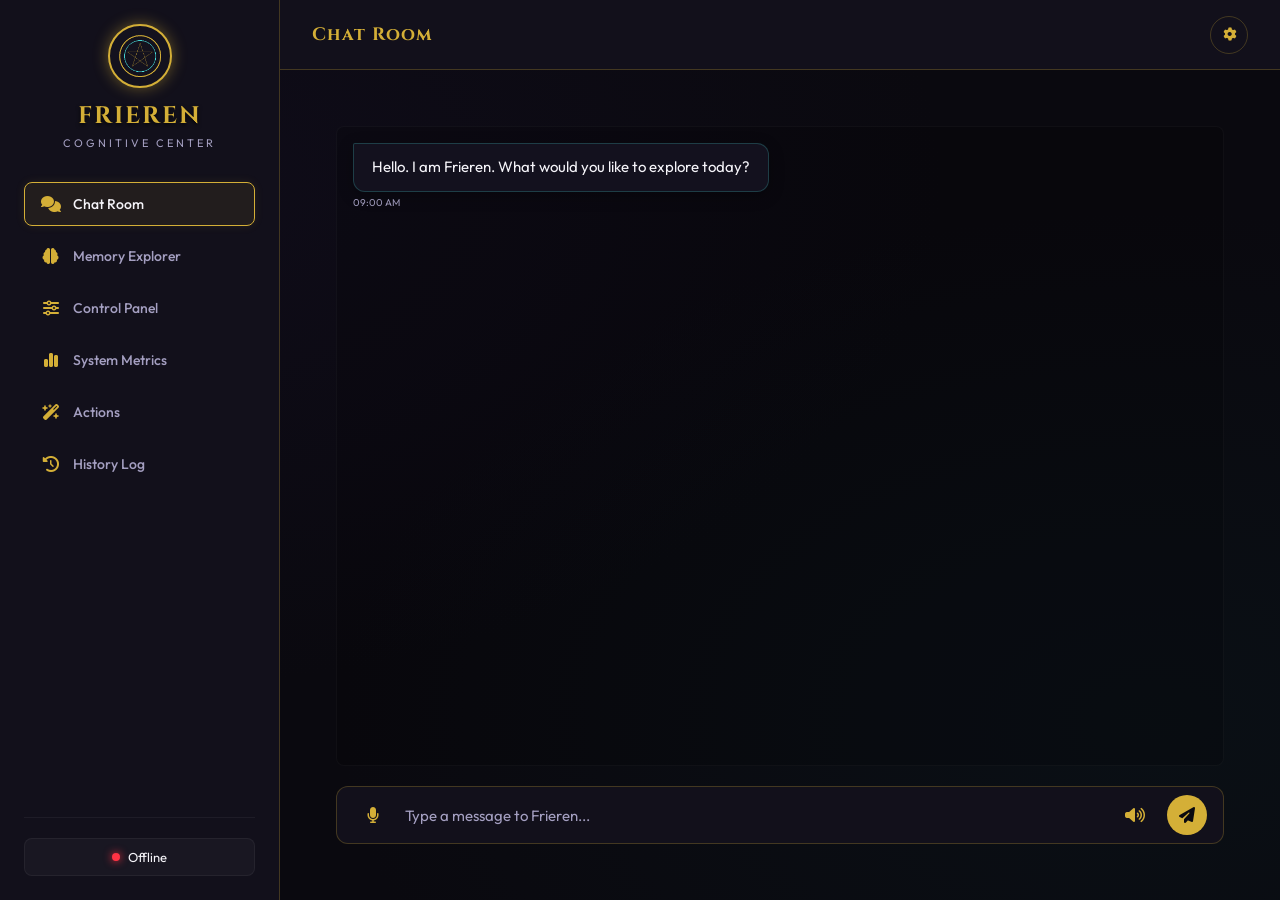
<file: frontend/index.html>
<!DOCTYPE html>
<html lang="en">
<head>
  <meta charset="UTF-8">
  <meta name="viewport" content="width=device-width, initial-scale=1.0">
  <meta name="theme-color" content="#14121e">
  <title>Frieren — Cognitive AI Control Center</title>
  
  <!-- SEO Meta Tags -->
  <meta name="description" content="Progressive Web App client for Frieren. Monitor and control your AI partner's cognitive state, memories, goals, skills, and system logs.">
  <link rel="manifest" href="manifest.json">
  
  <!-- CSS Styling -->
  <link rel="stylesheet" href="css/style.css">
  
  <!-- Icons (FontAwesome) -->
  <link rel="stylesheet" href="https://cdnjs.cloudflare.com/ajax/libs/font-awesome/6.4.0/css/all.min.css">
  
  <!-- Favicon -->
  <link rel="icon" type="image/png" href="assets/icon-192.png">
  <link rel="apple-touch-icon" href="assets/icon-192.png">
</head>
<body>

  <div class="app-container">
    
    <!-- Sidebar Navigation (Desktop) -->
    <aside class="sidebar">
      <div class="logo-area">
        <img src="assets/icon-192.png" alt="Frieren Magic Icon" class="logo-icon">
        <h1>FRIEREN</h1>
        <span>Cognitive Center</span>
      </div>
      
      <ul class="nav-menu">
        <li class="nav-item active" data-target="panel-chat" id="nav-chat">
          <i class="fa-solid fa-comments"></i> Chat Room
        </li>
        <li class="nav-item" data-target="panel-memory" id="nav-memory">
          <i class="fa-solid fa-brain"></i> Memory Explorer
        </li>
        <li class="nav-item" data-target="panel-controls" id="nav-controls">
          <i class="fa-solid fa-sliders"></i> Control Panel
        </li>
        <li class="nav-item" data-target="panel-metrics" id="nav-metrics">
          <i class="fa-solid fa-chart-simple"></i> System Metrics
        </li>
        <li class="nav-item" data-target="panel-actions" id="nav-actions">
          <i class="fa-solid fa-wand-magic-sparkles"></i> Actions
        </li>
        <li class="nav-item" data-target="panel-history" id="nav-history">
          <i class="fa-solid fa-clock-rotate-left"></i> History Log
        </li>
      </ul>
      
      <div class="sidebar-footer">
        <div class="status-badge">
          <span class="status-dot offline" id="connection-dot"></span>
          <span id="connection-lbl">Checking...</span>
        </div>
      </div>
    </aside>

    <!-- Bottom Navigation Bar (Mobile) -->
    <nav class="mobile-nav-bar">
      <div class="mobile-nav-item active" data-target="panel-chat" id="m-nav-chat">
        <i class="fa-solid fa-comments"></i> Chat
      </div>
      <div class="mobile-nav-item" data-target="panel-memory" id="m-nav-memory">
        <i class="fa-solid fa-brain"></i> Memory
      </div>
      <div class="mobile-nav-item" data-target="panel-controls" id="m-nav-controls">
        <i class="fa-solid fa-sliders"></i> Control
      </div>
      <div class="mobile-nav-item" data-target="panel-metrics" id="m-nav-metrics">
        <i class="fa-solid fa-chart-simple"></i> Metrics
      </div>
      <div class="mobile-nav-item" data-target="panel-actions" id="m-nav-actions">
        <i class="fa-solid fa-wand-magic-sparkles"></i> Actions
      </div>
    </nav>
    
    <!-- Main Window content -->
    <main class="main-content">
      
      <!-- Top Header -->
      <header class="top-header">
        <h2 id="current-panel-title">Chat Room</h2>
        <div class="header-actions">
          <button class="btn-settings" id="btn-open-settings" aria-label="Open Settings">
            <i class="fa-solid fa-gear"></i>
          </button>
        </div>
      </header>

      <!-- Panel 1: Chat Room -->
      <section class="content-panel active" id="panel-chat">
        <div class="chat-room">
          <div class="chat-messages" id="chat-messages" role="log">
            <!-- Messages populated dynamically -->
            <div class="message-wrapper frieren">
              <div class="message-bubble">
                Hello. I am Frieren. What would you like to explore today?
              </div>
              <div class="message-timestamp">09:00 AM</div>
            </div>
          </div>
          
          <div class="chat-input-bar">
            <button class="chat-btn" id="btn-toggle-mic" title="Voice Input" aria-label="Voice Input">
              <i class="fa-solid fa-microphone"></i>
            </button>
            <input type="text" id="chat-input" placeholder="Type a message to Frieren..." autocomplete="off">
            <button class="chat-btn" id="btn-toggle-speak" title="Voice Output Toggle" aria-label="Toggle Voice Output">
              <i class="fa-solid fa-volume-high"></i>
            </button>
            <button class="chat-btn" id="btn-send" title="Send Message" aria-label="Send Message">
              <i class="fa-solid fa-paper-plane"></i>
            </button>
          </div>
        </div>
      </section>

      <!-- Panel 2: Memory Explorer -->
      <section class="content-panel" id="panel-memory">
        <div class="memory-search-row">
          <div class="search-box-wrapper">
            <i class="fa-solid fa-magnifying-glass"></i>
            <input type="text" id="memory-search-input" placeholder="Search long-term memories...">
          </div>
          <div class="filter-group">
            <button class="filter-btn active" data-filter="all">All</button>
            <button class="filter-btn" data-filter="episodic">Episodic</button>
            <button class="filter-btn" data-filter="semantic">Semantic</button>
          </div>
        </div>
        
        <div class="memory-results" id="memory-results">
          <!-- Memory cards loaded dynamically -->
        </div>
      </section>

      <!-- Panel 3: Control Panel -->
      <section class="content-panel" id="panel-controls">
        <div class="panel-grid-2">
          
          <!-- Sleep Wake status card -->
          <div class="glass-panel state-control-widget">
            <h3 class="panel-title">Operational State</h3>
            <div class="state-display-badge awake" id="state-badge">
              <i class="fa-solid fa-sun" id="state-icon"></i> <span id="state-lbl">AWAKE</span>
            </div>
            <div class="state-btn-row">
              <button class="control-btn wake" id="btn-wake-system">
                <i class="fa-solid fa-sun"></i> Wake Up
              </button>
              <button class="control-btn sleep" id="btn-sleep-system">
                <i class="fa-solid fa-moon"></i> Sleep
              </button>
            </div>
          </div>
          
          <!-- Voice Settings Card -->
          <div class="glass-panel">
            <h3 class="panel-title">Voice Synthesis Preferences</h3>
            <div class="voice-settings-form">
              <div class="form-group-toggle">
                <span>Voice Enabled</span>
                <label class="toggle-switch">
                  <input type="checkbox" id="voice-toggle-enabled" checked>
                  <span class="slider"></span>
                </label>
              </div>
              <div class="form-group-toggle">
                <span>Auto Speak Responses</span>
                <label class="toggle-switch">
                  <input type="checkbox" id="voice-toggle-autospeak" checked>
                  <span class="slider"></span>
                </label>
              </div>
              <div class="form-group-slider">
                <div class="slider-label-row">
                  <span>Speech Rate</span>
                  <span id="lbl-voice-rate">1.0x</span>
                </div>
                <input type="range" id="voice-rate" min="0.5" max="2" step="0.1" value="1">
              </div>
              <div class="form-group-slider">
                <div class="slider-label-row">
                  <span>Volume</span>
                  <span id="lbl-voice-volume">100%</span>
                </div>
                <input type="range" id="voice-volume" min="0" max="1" step="0.1" value="1">
              </div>
              <div class="form-group-slider">
                <div class="slider-label-row">
                  <span>Pitch</span>
                  <span id="lbl-voice-pitch">1.0</span>
                </div>
                <input type="range" id="voice-pitch" min="0.5" max="1.5" step="0.1" value="1">
              </div>
            </div>
          </div>
        </div>
        
        <!-- Notifications Card -->
        <div class="glass-panel notification-widget">
          <div>
            <h4 style="font-size: 15px; margin-bottom: 4px;">System Notifications</h4>
            <p style="font-size: 12px; color: var(--text-muted);">Enable proactive sql reminders, goals reminders and notification services.</p>
          </div>
          <button class="control-btn wake" id="btn-notifications">
            <i class="fa-solid fa-bell"></i> Request Permission
          </button>
        </div>
      </section>

      <!-- Panel 4: System Metrics -->
      <section class="content-panel" id="panel-metrics">
        
        <!-- Stat widgets -->
        <div class="stats-grid-4">
          <div class="stat-tile">
            <i class="fa-solid fa-database"></i>
            <div class="stat-tile-val" id="metric-semantic">0</div>
            <div class="stat-tile-lbl">Semantic</div>
          </div>
          <div class="stat-tile">
            <i class="fa-solid fa-clock"></i>
            <div class="stat-tile-val" id="metric-episodic">0</div>
            <div class="stat-tile-lbl">Episodic</div>
          </div>
          <div class="stat-tile">
            <i class="fa-solid fa-bullseye"></i>
            <div class="stat-tile-val" id="metric-goals">0</div>
            <div class="stat-tile-lbl">Active Goals</div>
          </div>
          <div class="stat-tile">
            <i class="fa-solid fa-layer-group"></i>
            <div class="stat-tile-val" id="metric-projects">0</div>
            <div class="stat-tile-lbl">Projects</div>
          </div>
          <div class="stat-tile">
            <i class="fa-solid fa-graduation-cap"></i>
            <div class="stat-tile-val" id="metric-skills">0</div>
            <div class="stat-tile-lbl">Skills</div>
          </div>
          <div class="stat-tile">
            <i class="fa-solid fa-circle-nodes"></i>
            <div class="stat-tile-val" id="metric-reflections">0</div>
            <div class="stat-tile-lbl">Reflections</div>
          </div>
        </div>
        
        <!-- Diagnostic Telemetry -->
        <div class="glass-panel">
          <h3 class="panel-title">Brain Diagnostics Status</h3>
          <div class="diagnostics-grid">
            <div>
              <div class="diagnostic-item">
                <div class="diagnostic-lbl-row">
                  <i class="fa-solid fa-server"></i>
                  <span>SQLite DB</span>
                </div>
                <span class="diagnostic-badge yellow" id="diag-sqlite">Checking</span>
              </div>
              <div class="diagnostic-item">
                <div class="diagnostic-lbl-row">
                  <i class="fa-solid fa-bolt"></i>
                  <span>Redis Working Store</span>
                </div>
                <span class="diagnostic-badge yellow" id="diag-redis">Checking</span>
              </div>
              <div class="diagnostic-item">
                <div class="diagnostic-lbl-row">
                  <i class="fa-solid fa-network-wired"></i>
                  <span>Chroma Vector Store</span>
                </div>
                <span class="diagnostic-badge yellow" id="diag-chromadb">Checking</span>
              </div>
              <div class="diagnostic-item">
                <div class="diagnostic-lbl-row">
                  <i class="fa-solid fa-memory"></i>
                  <span>Memory System</span>
                </div>
                <span class="diagnostic-badge yellow" id="diag-memory">Checking</span>
              </div>
            </div>
            
            <div>
              <div class="diagnostic-item">
                <div class="diagnostic-lbl-row">
                  <i class="fa-solid fa-microchip"></i>
                  <span>Reasoning Engine</span>
                </div>
                <span class="diagnostic-badge yellow" id="diag-reasoning">Checking</span>
              </div>
              <div class="diagnostic-item">
                <div class="diagnostic-lbl-row">
                  <i class="fa-solid fa-glasses"></i>
                  <span>Reflection Engine</span>
                </div>
                <span class="diagnostic-badge yellow" id="diag-reflection">Checking</span>
              </div>
              <div class="diagnostic-item">
                <div class="diagnostic-lbl-row">
                  <i class="fa-solid fa-handshake"></i>
                  <span>Representative Engine</span>
                </div>
                <span class="diagnostic-badge yellow" id="diag-representative">Checking</span>
              </div>
              <div class="diagnostic-item">
                <div class="diagnostic-lbl-row">
                  <i class="fa-solid fa-robot"></i>
                  <span>Proactive Assistant</span>
                </div>
                <span class="diagnostic-badge yellow" id="diag-proactive">Checking</span>
              </div>
            </div>
          </div>
        </div>
      </section>

      <!-- Panel 5: Representative Actions -->
      <section class="content-panel" id="panel-actions">
        <div class="actions-layout">
          <!-- Submit Action card -->
          <div class="glass-panel">
            <h3 class="panel-title">Execute Representative Task</h3>
            <div class="execute-action-row">
              <input type="text" id="action-input" placeholder="Enter task (e.g. Research Topic: Magic spells, Generate Report: Project usage)...">
              <button class="execute-btn" id="btn-submit-action">Execute</button>
            </div>
          </div>
          
          <!-- Actions List -->
          <div>
            <h4 style="font-family: var(--font-title); color: var(--color-gold); font-size: 16px; margin-bottom: 16px;">Action Telemetry Log</h4>
            <div class="actions-list" id="actions-list">
              <!-- Dynamically populated Representative task cards -->
            </div>
          </div>
        </div>
      </section>

      <!-- Panel 6: Conversation History -->
      <section class="content-panel" id="panel-history">
        <div class="history-filters">
          <input type="date" id="history-filter-date" placeholder="Filter by Date">
          <input type="text" id="history-filter-session" placeholder="Filter by Session ID">
          <input type="text" id="history-filter-device" placeholder="Filter by Device ID">
          <button class="filter-btn" id="btn-reset-history-filters">Reset Filters</button>
        </div>
        
        <div class="history-list" id="history-list">
          <!-- Dynamically populated History exchange items -->
        </div>
      </section>
      
    </main>
    
    <!-- Settings Modal -->
    <div class="modal-overlay" id="settings-modal">
      <div class="glass-panel modal-box">
        <div class="modal-header">
          <h3>Connection settings</h3>
          <button class="modal-close" id="btn-close-settings">&times;</button>
        </div>
        <div class="settings-grid">
          <div class="settings-field">
            <label for="set-backend-url">Backend Endpoint URL</label>
            <input type="text" id="set-backend-url" placeholder="http://localhost:8000">
          </div>
          <div class="settings-field">
            <label for="set-api-key">X-API-Key</label>
            <input type="password" id="set-api-key" placeholder="frieren-dev-key-123">
          </div>
          <div class="settings-field">
            <label for="set-user-id">User ID</label>
            <input type="text" id="set-user-id" placeholder="vikash">
          </div>
          <div class="settings-field">
            <label for="set-device-id">Device ID</label>
            <input type="text" id="set-device-id" placeholder="device-1">
          </div>
          <div class="settings-field">
            <label for="set-session-id">Session ID</label>
            <input type="text" id="set-session-id" placeholder="Click to rotate session" readonly style="cursor: pointer;">
          </div>
        </div>
        <button class="btn-save-settings" id="btn-save-settings">Apply Config</button>
      </div>
    </div>

  </div>

  <!-- Client Script -->
  <script src="js/app.js"></script>
</body>
</html>
</file>
<file: frontend/css/style.css>
@import url('https://fonts.googleapis.com/css2?family=Cinzel:wght@400;600;700&family=Outfit:wght@300;400;500;600&display=swap');

:root {
  --bg-primary: #0a090f;
  --bg-secondary: #12101b;
  --bg-panel: rgba(22, 19, 33, 0.75);
  --border-gold: rgba(212, 175, 55, 0.25);
  --border-gold-hover: rgba(212, 175, 55, 0.6);
  --color-gold: #d4af37;
  --color-gold-glow: rgba(212, 175, 55, 0.45);
  --color-cyan: #4deeea;
  --color-cyan-glow: rgba(77, 238, 234, 0.45);
  --color-red: #ff3344;
  --color-green: #2ecc71;
  --text-primary: #f5f4f9;
  --text-muted: #a49fc1;
  --font-title: 'Cinzel', Georgia, serif;
  --font-body: 'Outfit', sans-serif;
  --transition-smooth: all 0.3s cubic-bezier(0.25, 0.8, 0.25, 1);
}

* {
  box-sizing: border-box;
  margin: 0;
  padding: 0;
}

body {
  background-color: var(--bg-primary);
  background-image: 
    radial-gradient(at 10% 20%, rgba(20, 15, 35, 0.5) 0px, transparent 50%),
    radial-gradient(at 90% 80%, rgba(10, 25, 30, 0.4) 0px, transparent 50%);
  color: var(--text-primary);
  font-family: var(--font-body);
  height: 100vh;
  overflow: hidden;
  display: flex;
}

/* Scrollbar styling */
::-webkit-scrollbar {
  width: 6px;
  height: 6px;
}
::-webkit-scrollbar-track {
  background: rgba(10, 9, 15, 0.5);
}
::-webkit-scrollbar-thumb {
  background: var(--border-gold);
  border-radius: 3px;
}
::-webkit-scrollbar-thumb:hover {
  background: var(--color-gold);
}

/* App Container Layout */
.app-container {
  display: flex;
  width: 100%;
  height: 100%;
}

/* Sidebar Navigation */
.sidebar {
  width: 280px;
  background-color: var(--bg-secondary);
  border-right: 1px solid var(--border-gold);
  display: flex;
  flex-direction: column;
  padding: 24px;
  flex-shrink: 0;
  z-index: 10;
}

.logo-area {
  display: flex;
  flex-direction: column;
  align-items: center;
  margin-bottom: 32px;
  text-align: center;
}

.logo-icon {
  width: 64px;
  height: 64px;
  border-radius: 50%;
  border: 2px solid var(--color-gold);
  box-shadow: 0 0 15px var(--color-gold-glow);
  margin-bottom: 12px;
  background: #14121e;
  padding: 4px;
  animation: pulse-glow 3s infinite ease-in-out;
}

.logo-area h1 {
  font-family: var(--font-title);
  color: var(--color-gold);
  font-size: 24px;
  letter-spacing: 2px;
  text-shadow: 0 2px 4px rgba(0, 0, 0, 0.8);
}

.logo-area span {
  font-size: 11px;
  text-transform: uppercase;
  letter-spacing: 3px;
  color: var(--text-muted);
  margin-top: 4px;
}

/* Navigation Items */
.nav-menu {
  list-style: none;
  display: flex;
  flex-direction: column;
  gap: 8px;
  flex-grow: 1;
}

.nav-item {
  display: flex;
  align-items: center;
  gap: 12px;
  padding: 12px 16px;
  border-radius: 8px;
  color: var(--text-muted);
  cursor: pointer;
  font-weight: 500;
  transition: var(--transition-smooth);
  border: 1px solid transparent;
  font-size: 14px;
}

.nav-item:hover, .nav-item.active {
  color: var(--text-primary);
  background: rgba(212, 175, 55, 0.05);
  border-color: var(--border-gold);
  box-shadow: inset 0 0 8px rgba(212, 175, 55, 0.05);
}

.nav-item.active {
  border-color: var(--color-gold);
  box-shadow: 0 0 10px rgba(212, 175, 55, 0.1);
  background: rgba(212, 175, 55, 0.08);
}

.nav-item i {
  font-size: 16px;
  width: 20px;
  text-align: center;
  color: var(--color-gold);
}

/* Sidebar Footer / Connection Badge */
.sidebar-footer {
  margin-top: auto;
  border-top: 1px solid rgba(255, 255, 255, 0.05);
  padding-top: 20px;
}

.status-badge {
  display: flex;
  align-items: center;
  justify-content: center;
  gap: 8px;
  background: rgba(255, 255, 255, 0.03);
  padding: 10px;
  border-radius: 8px;
  border: 1px solid rgba(255, 255, 255, 0.05);
  font-size: 13px;
}

.status-dot {
  width: 8px;
  height: 8px;
  border-radius: 50%;
}

.status-dot.online {
  background-color: var(--color-green);
  box-shadow: 0 0 8px var(--color-green);
}

.status-dot.offline {
  background-color: var(--color-red);
  box-shadow: 0 0 8px var(--color-red);
}

/* Main Content Area */
.main-content {
  flex-grow: 1;
  display: flex;
  flex-direction: column;
  height: 100%;
  position: relative;
}

/* Top Header Bar */
.top-header {
  height: 70px;
  border-bottom: 1px solid var(--border-gold);
  display: flex;
  align-items: center;
  justify-content: space-between;
  padding: 0 32px;
  background-color: var(--bg-secondary);
}

.top-header h2 {
  font-family: var(--font-title);
  color: var(--color-gold);
  font-size: 18px;
  letter-spacing: 1px;
}

.header-actions {
  display: flex;
  align-items: center;
  gap: 16px;
}

.btn-settings {
  background: none;
  border: 1px solid var(--border-gold);
  color: var(--color-gold);
  width: 38px;
  height: 38px;
  border-radius: 50%;
  display: flex;
  align-items: center;
  justify-content: center;
  cursor: pointer;
  transition: var(--transition-smooth);
}

.btn-settings:hover {
  border-color: var(--color-gold);
  box-shadow: 0 0 10px var(--color-gold-glow);
  transform: rotate(30deg);
}

/* Content Panels */
.content-panel {
  display: none;
  flex-direction: column;
  flex-grow: 1;
  padding: 32px;
  overflow-y: auto;
  height: calc(100vh - 70px);
}

.content-panel.active {
  display: flex;
}

/* Glass Panel helper */
.glass-panel {
  background: var(--bg-panel);
  border: 1px solid var(--border-gold);
  border-radius: 12px;
  backdrop-filter: blur(12px);
  padding: 24px;
  box-shadow: 0 8px 32px 0 rgba(0, 0, 0, 0.4);
}

/* Tab 1: Chat Room */
.chat-room {
  padding: 24px;
  display: flex;
  flex-direction: column;
  height: calc(100vh - 70px);
}

.chat-messages {
  flex-grow: 1;
  overflow-y: auto;
  padding: 16px;
  display: flex;
  flex-direction: column;
  gap: 16px;
  margin-bottom: 20px;
  border: 1px solid rgba(255, 255, 255, 0.03);
  border-radius: 8px;
  background: rgba(0,0,0,0.15);
}

.message-wrapper {
  display: flex;
  flex-direction: column;
  max-width: 75%;
  animation: fade-in-up 0.4s ease-out;
}

.message-wrapper.user {
  align-self: flex-end;
}

.message-wrapper.frieren {
  align-self: flex-start;
}

.message-bubble {
  padding: 12px 18px;
  border-radius: 12px;
  font-size: 15px;
  line-height: 1.5;
  position: relative;
}

.message-wrapper.user .message-bubble {
  background: rgba(212, 175, 55, 0.08);
  border: 1px solid var(--border-gold);
  border-top-right-radius: 2px;
  color: var(--text-primary);
  box-shadow: inset 0 0 10px rgba(212, 175, 55, 0.05);
}

.message-wrapper.frieren .message-bubble {
  background: rgba(22, 19, 33, 0.85);
  border: 1px solid rgba(77, 238, 234, 0.2);
  border-top-left-radius: 2px;
  color: var(--text-primary);
  box-shadow: 0 4px 15px rgba(0, 0, 0, 0.3);
}

.message-timestamp {
  font-size: 10px;
  color: var(--text-muted);
  margin-top: 4px;
  align-self: flex-end;
}

.message-wrapper.frieren .message-timestamp {
  align-self: flex-start;
}

/* Chat Input Controls */
.chat-input-bar {
  display: flex;
  gap: 12px;
  align-items: center;
  background: var(--bg-secondary);
  border: 1px solid var(--border-gold);
  border-radius: 12px;
  padding: 8px 16px;
}

.chat-input-bar input {
  flex-grow: 1;
  background: none;
  border: none;
  color: var(--text-primary);
  font-family: var(--font-body);
  font-size: 15px;
  outline: none;
  padding: 8px 0;
}

.chat-input-bar input::placeholder {
  color: var(--text-muted);
}

.chat-btn {
  background: none;
  border: none;
  color: var(--color-gold);
  font-size: 16px;
  cursor: pointer;
  width: 40px;
  height: 40px;
  border-radius: 50%;
  display: flex;
  align-items: center;
  justify-content: center;
  transition: var(--transition-smooth);
}

.chat-btn:hover {
  background: rgba(212, 175, 55, 0.08);
  color: var(--text-primary);
}

.chat-btn.active-mic {
  color: var(--color-cyan);
  box-shadow: 0 0 15px var(--color-cyan-glow);
  background: rgba(77, 238, 234, 0.08);
  animation: pulse-mic 1.5s infinite alternate;
}

#btn-send {
  background: var(--color-gold);
  color: var(--bg-primary);
}

#btn-send:hover {
  box-shadow: 0 0 12px var(--color-gold-glow);
  transform: scale(1.05);
}

/* Typing state bubble */
.typing-indicator {
  display: flex;
  gap: 4px;
  align-items: center;
  justify-content: center;
  padding: 12px 18px;
}

.typing-dot {
  width: 6px;
  height: 6px;
  border-radius: 50%;
  background-color: var(--text-muted);
  animation: typing-wave 1.2s infinite ease-in-out;
}

.typing-dot:nth-child(2) { animation-delay: 0.2s; }
.typing-dot:nth-child(3) { animation-delay: 0.4s; }

/* Tab 2: Memory Explorer */
.memory-search-row {
  display: flex;
  gap: 16px;
  margin-bottom: 24px;
}

.search-box-wrapper {
  flex-grow: 1;
  position: relative;
}

.search-box-wrapper i {
  position: absolute;
  left: 16px;
  top: 50%;
  transform: translateY(-50%);
  color: var(--text-muted);
}

.search-box-wrapper input {
  width: 100%;
  background: var(--bg-secondary);
  border: 1px solid var(--border-gold);
  padding: 12px 16px 12px 48px;
  border-radius: 8px;
  color: var(--text-primary);
  font-family: var(--font-body);
  font-size: 15px;
  outline: none;
  transition: var(--transition-smooth);
}

.search-box-wrapper input:focus {
  border-color: var(--color-gold);
  box-shadow: 0 0 10px var(--color-gold-glow);
}

.filter-group {
  display: flex;
  gap: 10px;
}

.filter-btn {
  background: rgba(255, 255, 255, 0.03);
  border: 1px solid var(--border-gold);
  color: var(--text-muted);
  padding: 8px 16px;
  border-radius: 8px;
  cursor: pointer;
  font-family: var(--font-body);
  transition: var(--transition-smooth);
  font-size: 14px;
}

.filter-btn.active, .filter-btn:hover {
  background: rgba(212, 175, 55, 0.08);
  border-color: var(--color-gold);
  color: var(--text-primary);
}

.memory-results {
  display: grid;
  grid-template-columns: repeat(auto-fill, minmax(320px, 1fr));
  gap: 20px;
}

.memory-card {
  border: 1px solid var(--border-gold);
  border-radius: 12px;
  background: var(--bg-panel);
  padding: 20px;
  display: flex;
  flex-direction: column;
  justify-content: space-between;
  transition: var(--transition-smooth);
  box-shadow: 0 4px 15px rgba(0,0,0,0.25);
  animation: fade-in-up 0.5s ease-out;
}

.memory-card:hover {
  transform: translateY(-4px);
  border-color: var(--color-gold);
  box-shadow: 0 8px 25px rgba(212, 175, 55, 0.1);
}

.memory-header {
  display: flex;
  justify-content: space-between;
  align-items: center;
  margin-bottom: 12px;
}

.memory-badge {
  text-transform: uppercase;
  font-size: 10px;
  letter-spacing: 1px;
  padding: 4px 8px;
  border-radius: 4px;
  font-weight: 600;
}

.memory-badge.episodic {
  background: rgba(77, 238, 234, 0.1);
  color: var(--color-cyan);
  border: 1px solid rgba(77, 238, 234, 0.3);
}

.memory-badge.semantic {
  background: rgba(212, 175, 55, 0.1);
  color: var(--color-gold);
  border: 1px solid rgba(212, 175, 55, 0.3);
}

.memory-text {
  font-size: 14px;
  line-height: 1.5;
  color: var(--text-primary);
  flex-grow: 1;
  margin-bottom: 16px;
}

.memory-meta {
  display: flex;
  flex-wrap: wrap;
  gap: 12px;
  font-size: 11px;
  color: var(--text-muted);
  border-top: 1px solid rgba(255, 255, 255, 0.05);
  padding-top: 12px;
}

.meta-item {
  display: flex;
  align-items: center;
  gap: 4px;
}

.meta-item i {
  color: var(--color-gold);
}

/* Tab 3: Control Panel */
.panel-grid-2 {
  display: grid;
  grid-template-columns: 1fr 1fr;
  gap: 32px;
  margin-bottom: 32px;
}

.panel-title {
  font-family: var(--font-title);
  color: var(--color-gold);
  font-size: 18px;
  margin-bottom: 20px;
  border-bottom: 1px solid var(--border-gold);
  padding-bottom: 8px;
}

/* Sleep Wake controls */
.state-control-widget {
  display: flex;
  flex-direction: column;
  align-items: center;
  justify-content: center;
  padding: 40px;
  text-align: center;
}

.state-display-badge {
  font-family: var(--font-title);
  font-size: 32px;
  letter-spacing: 2px;
  margin-bottom: 24px;
  font-weight: 700;
  display: flex;
  align-items: center;
  gap: 16px;
  text-shadow: 0 0 20px rgba(0,0,0,0.5);
}

.state-display-badge.awake {
  color: var(--color-cyan);
  text-shadow: 0 0 15px var(--color-cyan-glow);
}

.state-display-badge.sleeping {
  color: var(--text-muted);
}

.state-btn-row {
  display: flex;
  gap: 16px;
}

.control-btn {
  font-family: var(--font-body);
  font-weight: 600;
  font-size: 14px;
  padding: 12px 28px;
  border-radius: 8px;
  cursor: pointer;
  transition: var(--transition-smooth);
  display: flex;
  align-items: center;
  gap: 8px;
}

.control-btn.wake {
  background: var(--color-gold);
  color: var(--bg-primary);
  border: 1px solid var(--color-gold);
}

.control-btn.wake:hover {
  box-shadow: 0 0 15px var(--color-gold-glow);
  transform: scale(1.03);
}

.control-btn.sleep {
  background: rgba(255, 255, 255, 0.03);
  color: var(--text-primary);
  border: 1px solid var(--border-gold);
}

.control-btn.sleep:hover {
  background: rgba(255, 255, 255, 0.08);
  border-color: var(--text-primary);
}

/* Voice Settings Widget */
.voice-settings-form {
  display: flex;
  flex-direction: column;
  gap: 16px;
}

.form-group-toggle {
  display: flex;
  align-items: center;
  justify-content: space-between;
  background: rgba(255, 255, 255, 0.02);
  padding: 10px 14px;
  border-radius: 8px;
  border: 1px solid rgba(255, 255, 255, 0.04);
}

.toggle-switch {
  position: relative;
  display: inline-block;
  width: 44px;
  height: 24px;
}

.toggle-switch input {
  opacity: 0;
  width: 0;
  height: 0;
}

.slider {
  position: absolute;
  cursor: pointer;
  top: 0;
  left: 0;
  right: 0;
  bottom: 0;
  background-color: rgba(255, 255, 255, 0.15);
  transition: .4s;
  border-radius: 24px;
}

.slider:before {
  position: absolute;
  content: "";
  height: 16px;
  width: 16px;
  left: 4px;
  bottom: 4px;
  background-color: var(--text-primary);
  transition: .4s;
  border-radius: 50%;
}

input:checked + .slider {
  background-color: var(--color-gold);
}

input:checked + .slider:before {
  transform: translateX(20px);
}

.form-group-slider {
  display: flex;
  flex-direction: column;
  gap: 8px;
}

.slider-label-row {
  display: flex;
  justify-content: space-between;
  font-size: 13px;
  color: var(--text-muted);
}

.form-group-slider input[type="range"] {
  -webkit-appearance: none;
  width: 100%;
  height: 4px;
  border-radius: 2px;
  background: rgba(255, 255, 255, 0.1);
  outline: none;
}

.form-group-slider input[type="range"]::-webkit-slider-thumb {
  -webkit-appearance: none;
  appearance: none;
  width: 16px;
  height: 16px;
  border-radius: 50%;
  background: var(--color-gold);
  cursor: pointer;
  box-shadow: 0 0 6px var(--color-gold-glow);
}

/* Notification permission widget */
.notification-widget {
  display: flex;
  align-items: center;
  justify-content: space-between;
}

/* Tab 4: Metrics Dashboard */
.stats-grid-4 {
  display: grid;
  grid-template-columns: repeat(auto-fit, minmax(180px, 1fr));
  gap: 20px;
  margin-bottom: 32px;
}

.stat-tile {
  text-align: center;
  padding: 24px 16px;
  display: flex;
  flex-direction: column;
  align-items: center;
  justify-content: center;
  border-radius: 12px;
  border: 1px solid var(--border-gold);
  background: var(--bg-panel);
  box-shadow: 0 4px 15px rgba(0,0,0,0.2);
}

.stat-tile i {
  font-size: 24px;
  color: var(--color-gold);
  margin-bottom: 12px;
  text-shadow: 0 0 10px var(--color-gold-glow);
}

.stat-tile-val {
  font-family: var(--font-title);
  font-size: 36px;
  color: var(--text-primary);
  font-weight: 700;
  margin-bottom: 4px;
}

.stat-tile-lbl {
  font-size: 12px;
  color: var(--text-muted);
  text-transform: uppercase;
  letter-spacing: 1px;
}

.diagnostics-grid {
  display: grid;
  grid-template-columns: 1fr 1fr;
  gap: 32px;
}

.diagnostic-item {
  display: flex;
  align-items: center;
  justify-content: space-between;
  padding: 14px 16px;
  border-radius: 8px;
  background: rgba(255, 255, 255, 0.02);
  border: 1px solid rgba(255, 255, 255, 0.04);
  margin-bottom: 12px;
}

.diagnostic-lbl-row {
  display: flex;
  align-items: center;
  gap: 12px;
  font-size: 14px;
}

.diagnostic-lbl-row i {
  color: var(--color-gold);
  font-size: 15px;
}

.diagnostic-badge {
  font-size: 11px;
  text-transform: uppercase;
  font-weight: 600;
  padding: 4px 8px;
  border-radius: 4px;
  letter-spacing: 0.5px;
}

.diagnostic-badge.green {
  background: rgba(46, 204, 113, 0.1);
  color: var(--color-green);
  border: 1px solid rgba(46, 204, 113, 0.2);
}

.diagnostic-badge.yellow {
  background: rgba(241, 196, 15, 0.1);
  color: #f1c40f;
  border: 1px solid rgba(241, 196, 15, 0.2);
}

.diagnostic-badge.red {
  background: rgba(231, 76, 60, 0.1);
  color: var(--color-red);
  border: 1px solid rgba(231, 76, 60, 0.2);
}

/* Tab 5: Representative Actions Panel */
.actions-layout {
  display: flex;
  flex-direction: column;
  gap: 32px;
}

.execute-action-row {
  display: flex;
  gap: 16px;
  align-items: center;
}

.execute-action-row input {
  flex-grow: 1;
  background: var(--bg-secondary);
  border: 1px solid var(--border-gold);
  padding: 12px 16px;
  border-radius: 8px;
  color: var(--text-primary);
  font-family: var(--font-body);
  font-size: 14px;
  outline: none;
  transition: var(--transition-smooth);
}

.execute-action-row input:focus {
  border-color: var(--color-gold);
  box-shadow: 0 0 10px var(--color-gold-glow);
}

.execute-btn {
  background: var(--color-gold);
  color: var(--bg-primary);
  border: none;
  font-family: var(--font-body);
  font-weight: 600;
  font-size: 14px;
  padding: 12px 24px;
  border-radius: 8px;
  cursor: pointer;
  transition: var(--transition-smooth);
}

.execute-btn:hover {
  box-shadow: 0 0 15px var(--color-gold-glow);
  transform: translateY(-2px);
}

.actions-list {
  display: grid;
  grid-template-columns: 1fr;
  gap: 16px;
}

.action-item-card {
  border: 1px solid var(--border-gold);
  background: var(--bg-panel);
  border-radius: 12px;
  padding: 20px;
  display: flex;
  flex-direction: column;
  gap: 12px;
  box-shadow: 0 4px 15px rgba(0,0,0,0.2);
}

.action-card-header {
  display: flex;
  justify-content: space-between;
  align-items: center;
}

.action-desc {
  font-family: var(--font-title);
  color: var(--color-gold);
  font-size: 15px;
}

.action-status-badge {
  font-size: 10px;
  text-transform: uppercase;
  font-weight: 700;
  padding: 4px 8px;
  border-radius: 4px;
  letter-spacing: 0.5px;
}

.action-status-badge.completed {
  background: rgba(46, 204, 113, 0.1);
  color: var(--color-green);
  border: 1px solid rgba(46, 204, 113, 0.2);
}

.action-status-badge.pending {
  background: rgba(241, 196, 15, 0.1);
  color: #f1c40f;
  border: 1px solid rgba(241, 196, 15, 0.2);
  animation: pulse-flash 1.5s infinite alternate;
}

.action-status-badge.failed {
  background: rgba(231, 76, 60, 0.1);
  color: var(--color-red);
  border: 1px solid rgba(231, 76, 60, 0.2);
}

.action-result {
  font-size: 13px;
  color: var(--text-muted);
  background: rgba(0,0,0,0.2);
  padding: 10px 14px;
  border-radius: 6px;
  border-left: 2px solid var(--color-gold);
}

.action-card-footer {
  font-size: 11px;
  color: var(--text-muted);
  display: flex;
  gap: 16px;
}

/* Tab 6: Conversation History */
.history-filters {
  display: flex;
  gap: 16px;
  margin-bottom: 24px;
  flex-wrap: wrap;
}

.history-filters select, .history-filters input {
  background: var(--bg-secondary);
  border: 1px solid var(--border-gold);
  color: var(--text-primary);
  font-family: var(--font-body);
  padding: 10px 14px;
  border-radius: 8px;
  outline: none;
  font-size: 14px;
  transition: var(--transition-smooth);
}

.history-filters select:focus, .history-filters input:focus {
  border-color: var(--color-gold);
  box-shadow: 0 0 8px var(--color-gold-glow);
}

.history-list {
  display: flex;
  flex-direction: column;
  gap: 20px;
}

.history-item-card {
  border: 1px solid rgba(255, 255, 255, 0.05);
  background: rgba(22, 19, 33, 0.45);
  border-radius: 12px;
  padding: 20px;
}

.history-meta-row {
  display: flex;
  justify-content: space-between;
  font-size: 12px;
  color: var(--text-muted);
  margin-bottom: 12px;
  border-bottom: 1px solid rgba(255, 255, 255, 0.03);
  padding-bottom: 8px;
}

.history-meta-row span i {
  color: var(--color-gold);
  margin-right: 6px;
}

.history-exchange {
  display: flex;
  flex-direction: column;
  gap: 10px;
}

.exchange-row {
  font-size: 14px;
  line-height: 1.5;
}

.exchange-row.user {
  color: var(--text-primary);
}

.exchange-row.frieren {
  color: var(--text-muted);
}

.exchange-row.frieren strong {
  color: var(--color-cyan);
}

.exchange-row.user strong {
  color: var(--color-gold);
}

/* Settings Modal */
.modal-overlay {
  display: none;
  position: fixed;
  top: 0;
  left: 0;
  width: 100%;
  height: 100%;
  background: rgba(0, 0, 0, 0.8);
  backdrop-filter: blur(8px);
  z-index: 100;
  align-items: center;
  justify-content: center;
}

.modal-overlay.active {
  display: flex;
}

.modal-box {
  width: 500px;
  max-width: 90%;
  animation: modal-enter 0.3s cubic-bezier(0.25, 0.8, 0.25, 1);
}

.modal-header {
  display: flex;
  justify-content: space-between;
  align-items: center;
  margin-bottom: 24px;
}

.modal-header h3 {
  font-family: var(--font-title);
  color: var(--color-gold);
  font-size: 20px;
}

.modal-close {
  background: none;
  border: none;
  color: var(--text-muted);
  font-size: 20px;
  cursor: pointer;
  transition: var(--transition-smooth);
}

.modal-close:hover {
  color: var(--text-primary);
}

.settings-grid {
  display: flex;
  flex-direction: column;
  gap: 16px;
  margin-bottom: 24px;
}

.settings-field {
  display: flex;
  flex-direction: column;
  gap: 6px;
}

.settings-field label {
  font-size: 13px;
  color: var(--text-muted);
  font-weight: 500;
}

.settings-field input {
  background: var(--bg-secondary);
  border: 1px solid var(--border-gold);
  border-radius: 8px;
  padding: 10px 14px;
  color: var(--text-primary);
  font-family: var(--font-body);
  font-size: 14px;
  outline: none;
}

.settings-field input:focus {
  border-color: var(--color-gold);
  box-shadow: 0 0 8px var(--color-gold-glow);
}

.btn-save-settings {
  background: var(--color-gold);
  color: var(--bg-primary);
  border: none;
  font-family: var(--font-body);
  font-weight: 600;
  font-size: 15px;
  padding: 12px;
  border-radius: 8px;
  cursor: pointer;
  width: 100%;
  transition: var(--transition-smooth);
}

.btn-save-settings:hover {
  box-shadow: 0 0 15px var(--color-gold-glow);
}

/* Animations */
@keyframes pulse-glow {
  0%, 100% { box-shadow: 0 0 15px var(--color-gold-glow); }
  50% { box-shadow: 0 0 25px rgba(212, 175, 55, 0.7); }
}

@keyframes pulse-mic {
  0% { transform: scale(1); }
  100% { transform: scale(1.1); }
}

@keyframes typing-wave {
  0%, 100% { transform: translateY(0); }
  50% { transform: translateY(-4px); }
}

@keyframes fade-in-up {
  from {
    opacity: 0;
    transform: translateY(10px);
  }
  to {
    opacity: 1;
    transform: translateY(0);
  }
}

@keyframes modal-enter {
  from {
    opacity: 0;
    transform: scale(0.95);
  }
  to {
    opacity: 1;
    transform: scale(1);
  }
}

@keyframes pulse-flash {
  from { opacity: 0.6; }
  to { opacity: 1.0; }
}

/* Responsive Styles */
@media (max-width: 900px) {
  body {
    flex-direction: column;
  }
  
  .app-container {
    flex-direction: column;
  }

  .sidebar {
    width: 100%;
    height: auto;
    border-right: none;
    border-bottom: 1px solid var(--border-gold);
    padding: 12px 24px;
    flex-direction: row;
    align-items: center;
    justify-content: space-between;
  }

  .logo-area {
    margin-bottom: 0;
    flex-direction: row;
    gap: 12px;
  }

  .logo-icon {
    width: 36px;
    height: 36px;
    margin-bottom: 0;
  }

  .logo-area h1 {
    font-size: 18px;
  }

  .logo-area span {
    display: none;
  }

  .nav-menu {
    display: none; /* Hide standard sidebar navigation on tablet/mobile */
  }

  /* Bottom bar navigation for mobile */
  .mobile-nav-bar {
    display: flex;
    position: fixed;
    bottom: 0;
    left: 0;
    width: 100%;
    height: 60px;
    background: var(--bg-secondary);
    border-top: 1px solid var(--border-gold);
    z-index: 90;
    justify-content: space-around;
    align-items: center;
  }

  .mobile-nav-item {
    display: flex;
    flex-direction: column;
    align-items: center;
    justify-content: center;
    color: var(--text-muted);
    font-size: 10px;
    text-decoration: none;
    cursor: pointer;
    flex-grow: 1;
    height: 100%;
    transition: var(--transition-smooth);
  }

  .mobile-nav-item i {
    font-size: 18px;
    margin-bottom: 4px;
    color: var(--color-gold);
  }

  .mobile-nav-item.active {
    color: var(--text-primary);
    background: rgba(212, 175, 55, 0.05);
  }

  .sidebar-footer {
    display: none;
  }

  .content-panel {
    padding: 16px;
    height: calc(100vh - 130px); /* Adjust for top sidebar and bottom nav */
    margin-bottom: 60px;
  }

  .panel-grid-2, .diagnostics-grid {
    grid-template-columns: 1fr;
    gap: 20px;
  }
}

/* Hidden elements helper */
@media (min-width: 901px) {
  .mobile-nav-bar {
    display: none;
  }
}
</file>
